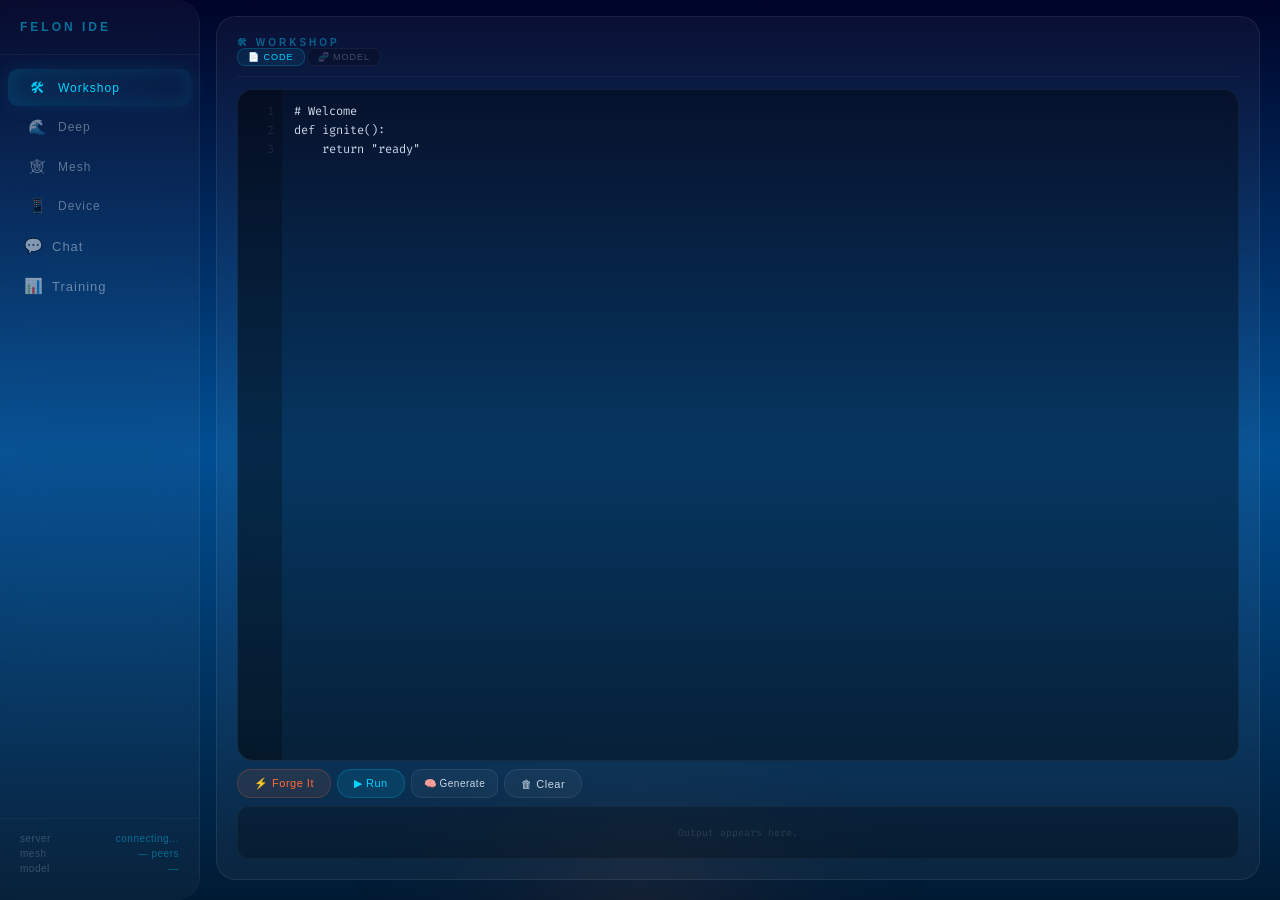
<file: index.html>
<!DOCTYPE html>
<html lang="en">
<head>
<meta charset="UTF-8">
<meta name="viewport" content="width=device-width, initial-scale=1.0">
<title>FELON IDE</title>
<link rel="stylesheet" href="style.css">
<link href="https://fonts.googleapis.com/css2?family=Fira+Code:wght@300;400;500&display=swap" rel="stylesheet">
</head>
<body>

<div id="splash">
    <div class="splash-bg"></div>
    <div class="splash-stars"></div>
    <div class="splash-logo-container">
        <div class="splash-title">FELON IDE</div>
        <div class="splash-sub">U N I V E R S A L &nbsp; M O D E L &nbsp; P L A T F O R M</div>
    </div>
</div>

<div id="app">
    <aside id="sidebar">
        <div class="sidebar-logo-area">
            <span class="sidebar-brand-text">FELON IDE</span>
        </div>

        <button class="sidebar-tab active" data-panel="workshop">
            <span class="icon">&#x1F6E0;</span> <span>Workshop</span>
        </button>
        <button class="sidebar-tab" data-panel="deep">
            <span class="icon">&#x1F30A;</span> <span>Deep</span>
        </button>
        <button class="sidebar-tab" data-panel="mesh">
            <span class="icon">&#x1F578;</span> <span>Mesh</span>
        </button>
        <button class="sidebar-tab" data-panel="device">
            <span class="icon">&#x1F4F1;</span> <span>Device</span>
        </button>
        <a href="/chat.html" class="sidebar-tab" style="text-decoration:none;display:flex;align-items:center;gap:8px;padding:10px 16px;color:rgba(200,214,229,0.5);font-size:13px;border:none;background:transparent;cursor:pointer;width:100%;">
            <span class="icon">&#x1F4AC;</span> <span>Chat</span>
        </a>
        <a href="/dashboard.html" class="sidebar-tab" style="text-decoration:none;display:flex;align-items:center;gap:8px;padding:10px 16px;color:rgba(200,214,229,0.5);font-size:13px;border:none;background:transparent;cursor:pointer;width:100%;">
            <span class="icon">&#x1F4CA;</span> <span>Training</span>
        </a>

        <div class="sidebar-status">
            <div class="status-row"><span class="label">server</span><span class="value" id="sidebar-engine">connecting...</span></div>
            <div class="status-row"><span class="label">mesh</span><span class="value" id="sidebar-mesh-peers">— peers</span></div>
            <div class="status-row"><span class="label">model</span><span class="value" id="sidebar-model">—</span></div>
        </div>
    </aside>

    <main id="main">
        <!-- Workshop: Code + Models -->
        <section id="panel-workshop" class="panel active">
            <div class="panel-header">
                <span>&#x1F6E0; Workshop</span>
                <div class="workshop-mode-tabs">
                    <button class="workshop-mode-tab active" data-mode="code">&#x1F4C4; Code</button>
                    <button class="workshop-mode-tab" data-mode="model">&#x1F9EC; Model</button>
                </div>
            </div>

            <!-- Code Mode -->
            <div id="workshop-code" class="workshop-mode-content">
                <div class="editor-wrapper">
                    <div id="editor-gutter" class="editor-gutter"><div>1</div></div>
                    <textarea id="code-editor" class="editor-area" placeholder="# Write code. Build anything." spellcheck="false"># Welcome
def ignite():
    return "ready"</textarea>
                </div>
                <div class="editor-actions">
                    <button id="forge-btn" class="btn btn-fire">&#x26A1; Forge It</button>
                    <button id="workshop-run-btn" class="btn btn-primary">&#x25B6; Run</button>
                    <button id="workshop-gen-btn" class="btn btn-small">&#x1F9E0; Generate</button>
                    <button class="btn" onclick="document.getElementById('code-editor').value = ''">&#x1F5D1; Clear</button>
                </div>
                <div class="editor-gen-params" id="editor-gen-params" style="display:none">
                    <input id="gen-prompt" class="model-input" placeholder="Prompt (leave blank to continue from cursor)" style="flex:1">
                    <input id="gen-tokens" class="model-input model-input-sm" placeholder="tokens" value="128" style="width:70px">
                    <input id="gen-temp" class="model-input model-input-sm" placeholder="temp" value="0.7" style="width:60px">
                </div>
                <div id="forge-log" class="forge-log">
                    <div class="forge-log-empty">Output appears here.</div>
                </div>
            </div>

            <!-- Model Mode -->
            <div id="workshop-model" class="workshop-mode-content" style="display:none">
                <div class="model-grid">
                    <div class="model-section" id="model-upload-section">
                        <div class="model-section-title">Load Model</div>
                        <div class="model-field">
                            <span class="model-field-label">Source</span>
                            <select id="model-source" class="model-select">
                                <option value="upload">Upload file</option>
                                <option value="huggingface">Hugging Face</option>
                                <option value="mesh">Mesh network</option>
                            </select>
                        </div>
                        <div id="model-upload-area" class="model-upload-area">
                            <div class="model-upload-zone" id="model-upload-zone">&#x1F4C2; Drop model file here or click to browse</div>
                        </div>
                        <div id="model-hf-area" class="model-hf-area" style="display:none">
                            <div class="model-field">
                                <span class="model-field-label">Model ID</span>
                                <input id="model-hf-id" class="model-input" placeholder="e.g. google/gemma-2-2b-it">
                            </div>
                            <button id="model-load-hf" class="btn btn-primary btn-small">Load</button>
                        </div>
                        <div class="model-loaded" id="model-loaded" style="display:none">
                            <div class="model-loaded-name" id="model-loaded-name">—</div>
                            <button id="model-unload" class="btn btn-small">&#x274C; Unload</button>
                        </div>
                        <hr class="model-divider">
                        <div class="model-field">
                            <span class="model-field-label">Params</span>
                            <div class="model-params-row">
                                <input id="model-lr" class="model-input model-input-sm" placeholder="lr" value="2e-5">
                                <input id="model-epochs" class="model-input model-input-sm" placeholder="epochs" value="3">
                                <input id="model-batch" class="model-input model-input-sm" placeholder="batch" value="8">
                            </div>
                        </div>
                    </div>
                    <div class="model-section" id="model-training-section">
                        <div class="model-section-title">Train / Chain</div>
                        <div class="model-field">
                            <span class="model-field-label">Training data</span>
                            <select id="model-data-source" class="model-select">
                                <option value="workshop">Workshop code</option>
                                <option value="file">Upload file</option>
                                <option value="mesh">Mesh dataset</option>
                            </select>
                        </div>
                        <div class="model-actions">
                            <button id="model-train-btn" class="btn btn-fire btn-small">&#x26A1; Train</button>
                            <button id="model-finetune-btn" class="btn btn-primary btn-small">&#x1F9EC; Fine-tune</button>
                            <button id="model-distill-btn" class="btn btn-small">&#x1F4A1; Distill</button>
                            <button id="model-breakdown-btn" class="btn btn-small">&#x1F50D; Analyze</button>
                        </div>
                        <div class="model-field" style="margin-top:8px">
                            <span class="model-field-label">Chain: Teacher &#x2192; Student</span>
                            <div class="model-chain-row">
                                <input id="model-teacher" class="model-input model-input-sm" placeholder="teacher model">
                                <span style="color:rgba(200,214,229,0.3)">&#x2192;</span>
                                <input id="model-student" class="model-input model-input-sm" placeholder="student model">
                            </div>
                            <button id="model-chain-btn" class="btn btn-small" style="margin-top:4px">&#x1F517; Chain Train</button>
                        </div>
                    </div>
                    <div class="model-section model-log-section" id="model-log-section">
                        <div class="model-section-title">Training Log</div>
                        <div id="model-log" class="model-log">
                            <div class="model-log-empty">Load a model and start training.</div>
                        </div>
                    </div>
                </div>
            </div>
        </section>

        <!-- Deep: Terminal / Chat -->
        <section id="panel-deep" class="panel">
            <div class="panel-header">&#x1F30A; Deep — Terminal &amp; Chat</div>
            <div class="terminal-wrapper">
                <div id="terminal-output"></div>
                <div class="terminal-input-line">
                    <span class="terminal-prompt">></span>
                    <input id="terminal-input" class="terminal-input" placeholder="Type a command or message..." spellcheck="false" autofocus>
                </div>
            </div>
            <div class="deep-quick-actions">
                <button class="btn btn-small deep-quick" data-cmd="help">&#x2753; Help</button>
                <button class="btn btn-small deep-quick" data-cmd="stats">&#x1F4CA; Stats</button>
                <button class="btn btn-small deep-quick" data-cmd="rabbit">&#x1F430; Rabbit</button>
                <button class="btn btn-small deep-quick" data-cmd="build">&#x1F525; Build</button>
                <button class="btn btn-small deep-quick" data-cmd="test">&#x2705; Test</button>
                <button class="btn btn-small deep-quick" data-cmd="mesh search">&#x1F578; Search Mesh</button>
            </div>
        </section>

        <!-- Mesh: P2P Network -->
        <section id="panel-mesh" class="panel">
            <div class="panel-header">&#x1F578; Mesh — Decentralized P2P Network</div>
            <div class="mesh-grid">
                <div class="mesh-section" id="mesh-identity">
                    <div class="mesh-section-title">Node</div>
                    <div class="mesh-id-row"><span class="mesh-id-label">ID</span><span class="mesh-id-value" id="mesh-node-id">initializing...</span></div>
                    <div class="mesh-id-row"><span class="mesh-id-label">key</span><span class="mesh-id-value mesh-key" id="mesh-pubkey">—</span></div>
                    <div class="mesh-id-row"><span class="mesh-id-label">peers</span><span class="mesh-id-value" id="mesh-peers">0</span></div>
                    <div class="mesh-status-badge">&#x25CF; Online</div>
                    <hr class="mesh-divider">
                    <div class="mesh-repo-actions">
                        <button id="mesh-init-btn" class="btn btn-small mesh-action">&#x1F4C1; Init</button>
                        <button id="mesh-publish-btn" class="btn btn-small btn-primary mesh-action">&#x1F4E4; Publish</button>
                        <button id="mesh-clone-btn" class="btn btn-small mesh-action">&#x1F4E5; Clone</button>
                    </div>
                    <div id="mesh-repo-input-area" class="mesh-repo-input-area" style="display:none">
                        <input id="mesh-repo-input" class="mesh-input" placeholder="repo name or node/repo">
                        <button id="mesh-repo-confirm" class="btn btn-small btn-primary">Go</button>
                    </div>
                </div>
                <div class="mesh-section mesh-feed-section" id="mesh-feed-section">
                    <div class="mesh-section-title">Network Feed</div>
                    <div id="mesh-feed" class="mesh-feed">
                        <div class="mesh-feed-empty">No peers yet — repos appear here.</div>
                    </div>
                </div>
            </div>
        </section>

        <!-- Device: Android APK Builder + Voice Assistant -->
        <section id="panel-device" class="panel">
            <div class="panel-header">&#x1F4F1; Device — Android + Voice Assistant</div>
            <div class="device-tabs">
                <button class="device-tab active" data-device-tab="android">&#x1F916; Android</button>
                <button class="device-tab" data-device-tab="voice">&#x1F50A; Voice</button>
            </div>
            <!-- Android Tab -->
            <div id="device-tab-android" class="device-tab-content">
                <div class="device-grid">
                    <div class="device-section" id="device-env">
                        <div class="device-section-title">Environment</div>
                        <div class="device-row"><span class="device-label">SDK</span><span class="device-value" id="device-sdk">checking...</span></div>
                        <div class="device-row"><span class="device-label">ADB</span><span class="device-value" id="device-adb">checking...</span></div>
                        <div class="device-row"><span class="device-label">Gradle</span><span class="device-value" id="device-gradle">checking...</span></div>
                        <div class="device-row"><span class="device-label">Devices</span><span class="device-value" id="device-devices">0</span></div>
                    </div>
                    <div class="device-section" id="device-config">
                        <div class="device-section-title">App Config</div>
                        <div class="device-field"><span class="device-field-label">App Name</span><input id="device-app-name" class="device-input" value="FelonApp"></div>
                        <div class="device-field"><span class="device-field-label">Package</span><input id="device-package" class="device-input" value="com.felon.app"></div>
                        <div class="device-field"><span class="device-field-label">Activity</span><input id="device-activity" class="device-input" value="MainActivity"></div>
                    </div>
                    <div class="device-section" id="device-actions-panel">
                        <div class="device-section-title">Actions</div>
                        <div class="device-button-grid">
                            <button id="device-gen-btn" class="btn device-btn">&#x1F4C2; Generate</button>
                            <button id="device-build-btn" class="btn btn-fire device-btn">&#x1F525; Build APK</button>
                            <button id="device-verify-btn" class="btn device-btn" disabled>&#x1F50D; Verify</button>
                            <button id="device-install-btn" class="btn btn-primary device-btn" disabled>&#x1F4E4; Install</button>
                            <button id="device-run-btn" class="btn device-btn" disabled>&#x25B6; Run</button>
                        </div>
                    </div>
                    <div class="device-section" id="device-output-panel">
                        <div class="device-section-title">Output</div>
                        <div id="device-output" class="device-output">
                            <div class="device-output-empty">Build output appears here.</div>
                        </div>
                        <div id="device-verify-output" class="device-verify-output"></div>
                    </div>
                </div>
            </div>
            <!-- Voice Assistant Tab -->
            <div id="device-tab-voice" class="device-tab-content" style="display:none">
                <div class="voice-grid">
                    <div class="voice-section" id="voice-status-section">
                        <div class="voice-section-title">Voice Engine</div>
                        <div class="voice-row"><span class="voice-label">STT (Whisper)</span><span class="voice-value" id="voice-stt">checking...</span></div>
                        <div class="voice-row"><span class="voice-label">TTS (Piper)</span><span class="voice-value" id="voice-tts">checking...</span></div>
                        <div class="voice-row"><span class="voice-label">Wake Word</span><span class="voice-value" id="voice-wake">—</span></div>
                        <div class="voice-row"><span class="voice-label">Intents</span><span class="voice-value" id="voice-intents">0</span></div>
                    </div>
                    <div class="voice-section" id="voice-command-section">
                        <div class="voice-section-title">Test Voice Command</div>
                        <div class="voice-input-row">
                            <input id="voice-text-input" class="voice-input" placeholder="Type a voice command..." spellcheck="false">
                            <button id="voice-send-btn" class="btn btn-primary">&#x1F50A; Send</button>
                        </div>
                        <div class="voice-intent-display" id="voice-intent-display">
                            <span class="voice-intent-label">Intent: </span><span class="voice-intent-value" id="voice-intent-value">—</span>
                        </div>
                        <div id="voice-response" class="voice-response">
                            <div class="voice-response-empty">Command response appears here.</div>
                        </div>
                    </div>
                    <div class="voice-section" id="voice-architecture-section">
                        <div class="voice-section-title">Architecture</div>
                        <div class="voice-arch-text">
                        <pre>User &#x2192; [Wake Word] &#x2192; [STT: Whisper] &#x2192; [FELON Core] &#x2192; [TTS: Piper] &#x2192; User
                                        &#x2193;
                                [Q-NFRE Knowledge]
                                        &#x2193;
                                [Nanobot Tools]</pre>
                        </div>
                        <div class="voice-arch-desc">
                            Fully local. No cloud. No telemetry. Runs on Android via Device panel.
                        </div>
                    </div>
                </div>
            </div>
        </section>
    </main>
</div>

<!-- White Rabbit Consent Overlay -->
<div id="rabbit-consent" class="rabbit-consent-overlay">
    <div class="rabbit-consent-card">
        <div class="rabbit-consent-header">
            <div class="rabbit-consent-icon">&#x1F430;</div>
            <div class="rabbit-consent-title">White Rabbit Protocol</div>
            <div class="rabbit-consent-subtitle">Truth-Seeking Engine — For the Ghost</div>
        </div>
        <div class="rabbit-consent-body">
            <div class="rabbit-consent-section">
                <div class="rabbit-consent-section-title">What This Is</div>
                <div class="rabbit-consent-text">
                    White Rabbit is a truth-seeking investigator that traverses the dark web,
                    finding patterns and discrepancies across domains. It connects disclosures,
                    archives, and records to reveal hidden relationships.
                    It is designed to challenge everything you believe.
                </div>
            </div>
            <div class="rabbit-consent-section">
                <div class="rabbit-consent-section-title warning">&#x26A0;&#xFE0F; Not for Everyone</div>
                <div class="rabbit-consent-text warning-text">
                    This mode accesses unfiltered information. It may challenge your worldview
                    and expose things you cannot unsee. You must explicitly consent.
                    This runs for the ghost — the model uses it to question itself.
                </div>
            </div>
        </div>
        <div class="rabbit-consent-footer">
            <label class="rabbit-consent-check-label">
                <input type="checkbox" id="rabbit-consent-check">
                <span>I understand. I want to follow the White Rabbit.</span>
            </label>
            <button id="rabbit-consent-btn" class="btn btn-rabbit" disabled>&#x1F430; Enter the Rabbit Hole</button>
            <button id="rabbit-consent-decline" class="btn">Not for me</button>
        </div>
    </div>
</div>

<script src="app.js"></script>
</body>
</html>
</file>
<file: style.css>
*, *::before, *::after { margin: 0; padding: 0; box-sizing: border-box; }
html, body { height: 100%; overflow: hidden; }

body {
    font-family: 'Segoe UI', -apple-system, BlinkMacSystemFont, sans-serif;
    background: linear-gradient(180deg, #000428 0%, #004e92 50%, #001a33 100%);
    color: #c8d6e5;
    overflow: hidden;
    user-select: none;
}
body::after {
    content: '';
    position: fixed; bottom: -200px; left: 50%; transform: translateX(-50%);
    width: 600px; height: 400px;
    background: radial-gradient(ellipse at center, rgba(255,107,53,0.08) 0%, rgba(255,107,53,0.02) 40%, transparent 70%);
    pointer-events: none; z-index: 0;
}

/* Splash */
#splash {
    position: fixed; inset: 0; z-index: 1000;
    display: flex; flex-direction: column; align-items: center; justify-content: center;
    overflow: hidden;
    animation: splashFade 0.8s ease-out 3.2s forwards;
}
@keyframes splashFade { to { opacity: 0; pointer-events: none; } }
.splash-bg {
    position: absolute; inset: 0;
    background: #000005;
    animation: bgDescent 3s ease-in-out forwards;
}
@keyframes bgDescent {
    0% { background: #000005; }
    25% { background: radial-gradient(ellipse at 50% 30%, #000428, #000005); }
    50% { background: radial-gradient(ellipse at 50% 50%, #001a3a, #000428); }
    75% { background: radial-gradient(ellipse at 50% 50%, #003b6f, #001a3a); }
    100% { background: radial-gradient(ellipse at 50% 60%, #ff6b35 0%, #001a3a 30%, #000428 100%); }
}
.splash-stars { position: absolute; inset: 0; animation: starsFade 1.5s ease-out forwards; }
@keyframes starsFade { to { opacity: 0.2; } }
.splash-logo-container {
    position: relative; z-index: 2;
    animation: logoDescent 2.8s cubic-bezier(0.22, 0.97, 0.36, 1) forwards;
    transform: translateY(-120px); opacity: 0;
}
@keyframes logoDescent {
    0% { transform: translateY(-120px) scale(0.6); opacity: 0; }
    20% { transform: translateY(-40px) scale(0.85); opacity: 0.3; }
    50% { transform: translateY(-10px) scale(0.95); opacity: 0.7; }
    75% { transform: translateY(0) scale(1.05); opacity: 1; }
    100% { transform: translateY(0) scale(1); opacity: 1; }
}
.splash-logo-img {
    width: clamp(100px, 20vw, 180px);
    filter: drop-shadow(0 0 30px rgba(0,212,255,0.3));
    animation: logoGlowPulse 2s ease-in-out infinite 1.5s;
}
@keyframes logoGlowPulse {
    0%, 100% { filter: drop-shadow(0 0 20px rgba(0,212,255,0.3)) brightness(1); }
    50% { filter: drop-shadow(0 0 40px rgba(255,51,102,0.4)) brightness(1.2); }
}
.splash-title {
    font-size: clamp(1.8rem, 6vw, 3.5rem);
    font-weight: 100; letter-spacing: 16px;
    color: transparent;
    background: linear-gradient(135deg, #00d4ff 0%, #ffffff 50%, #ff6b35 100%);
    -webkit-background-clip: text; background-clip: text;
    margin-top: 16px;
    opacity: 0;
    animation: titleReveal 0.6s ease-out 1.8s forwards;
}
@keyframes titleReveal { to { opacity: 1; } }
.splash-sub {
    font-size: clamp(0.5rem, 1.2vw, 0.85rem);
    font-weight: 200; letter-spacing: 8px;
    color: rgba(0, 212, 255, 0.4);
    margin-top: 8px;
    opacity: 0;
    animation: titleReveal 0.6s ease-out 2.2s forwards;
}
.splash-particle {
    position: absolute; border-radius: 50%;
    background: #00d4ff;
    animation: particleStreak 2.5s ease-in infinite;
}
@keyframes particleStreak {
    0% { transform: translateY(-20px) scale(1); opacity: 0; }
    20% { opacity: 0.6; }
    80% { opacity: 0.2; }
    100% { transform: translateY(100vh) scale(0); opacity: 0; }
}

/* Bubbles */
.bubble {
    position: fixed; border-radius: 50%; pointer-events: none; z-index: 0;
    background: radial-gradient(circle at 30% 30%, rgba(0,212,255,0.08), transparent 70%);
    animation: floatUp linear infinite;
}
@keyframes floatUp {
    0% { transform: translateY(0) scale(1); opacity: 0; }
    10% { opacity: 0.4; }
    90% { opacity: 0.1; }
    100% { transform: translateY(-100vh) scale(0.3); opacity: 0; }
}

/* Layout */
#app {
    position: fixed; inset: 0; z-index: 1;
    display: flex;
    opacity: 0;
    animation: appFadeIn 0.8s ease-out 3.2s forwards;
}
@keyframes appFadeIn { to { opacity: 1; } }

/* Sidebar */
#sidebar {
    width: 200px; min-width: 200px;
    display: flex; flex-direction: column;
    background: rgba(255,255,255,0.03);
    backdrop-filter: blur(20px);
    -webkit-backdrop-filter: blur(20px);
    border-right: 1px solid rgba(255,255,255,0.06);
    border-radius: 0 24px 24px 0;
    padding: 20px 0 12px;
    gap: 2px;
    z-index: 2;
}
.sidebar-logo-area {
    display: flex; align-items: center; gap: 12px;
    padding: 0 20px 20px;
    border-bottom: 1px solid rgba(255,255,255,0.05);
    margin-bottom: 12px;
}
.sidebar-logo-mini { width: 32px; height: 38px; animation: heartbeat 3s ease-in-out infinite; }
@keyframes heartbeat {
    0%, 100% { transform: scale(1); }
    15% { transform: scale(1.08); }
    30% { transform: scale(1); }
    45% { transform: scale(1.05); }
    60% { transform: scale(1); }
}
.sidebar-brand-text { font-size: 12px; font-weight: 600; letter-spacing: 3px; color: rgba(0,212,255,0.5); }

.sidebar-tab {
    display: flex; align-items: center; gap: 10px;
    padding: 10px 20px;
    cursor: pointer;
    font-size: 12px; font-weight: 300; letter-spacing: 1px;
    color: rgba(200,214,229,0.45);
    border: none; background: none;
    transition: all 0.2s ease;
    border-radius: 10px;
    margin: 0 8px;
    text-align: left;
}
.sidebar-tab:hover {
    color: rgba(200,214,229,0.8);
    background: rgba(255,255,255,0.03);
    box-shadow: 0 0 20px rgba(0,212,255,0.15);
}
.sidebar-tab.active {
    color: #00d4ff;
    background: linear-gradient(135deg, rgba(0,212,255,0.1), rgba(0,212,255,0.02));
    box-shadow: inset 0 0 20px rgba(0,212,255,0.1), 0 0 20px rgba(0,212,255,0.1);
}
.sidebar-tab .icon { font-size: 15px; width: 20px; text-align: center; }
.sidebar-status { margin-top: auto; padding: 12px 16px; border-top: 1px solid rgba(255,255,255,0.04); font-size: 10px; }
.status-row { display: flex; justify-content: space-between; padding: 2px 4px; color: rgba(200,214,229,0.25); letter-spacing: 0.5px; }
.status-row .value { color: rgba(0,212,255,0.4); }

/* Main */
#main { flex: 1; display: flex; flex-direction: column; padding: 16px 20px 20px 16px; overflow: hidden; min-width: 0; }
.panel {
    display: none;
    flex-direction: column;
    height: 100%;
    background: rgba(255,255,255,0.04);
    backdrop-filter: blur(16px);
    -webkit-backdrop-filter: blur(16px);
    border-radius: 20px;
    border: 1px solid rgba(255,255,255,0.08);
    padding: 20px;
    overflow: hidden;
    animation: fadeSlideIn 0.4s ease-out;
}
@keyframes fadeSlideIn { from { opacity: 0; transform: translateY(8px); } to { opacity: 1; transform: translateY(0); } }
.panel.active { display: flex; }

.panel-header {
    font-size: 10px; font-weight: 600; letter-spacing: 3px; text-transform: uppercase;
    color: rgba(0,212,255,0.4);
    margin-bottom: 12px;
    padding-bottom: 10px;
    border-bottom: 1px solid rgba(255,255,255,0.04);
    flex-shrink: 0;
}

/* ── Workshop ── */
.editor-wrapper { flex: 1; display: flex; background: rgba(0,0,0,0.35); border-radius: 16px; overflow: hidden; border: 1px solid rgba(255,255,255,0.05); min-height: 0; }
.editor-gutter { width: 44px; min-width: 44px; background: rgba(0,0,0,0.25); padding: 12px 8px; text-align: right; font-family: 'Fira Code', monospace; font-size: 12px; line-height: 1.6; color: rgba(255,255,255,0.1); user-select: none; overflow: hidden; }
.editor-area { flex: 1; background: transparent; border: none; outline: none; padding: 12px; font-family: 'Fira Code', monospace; font-size: 12px; line-height: 1.6; color: #c8d6e5; resize: none; tab-size: 4; caret-color: #00d4ff; }
.editor-area::placeholder { color: rgba(255,255,255,0.08); }

.editor-actions { display: flex; gap: 6px; margin-top: 8px; flex-shrink: 0; }
.btn {
    padding: 7px 16px;
    border: 1px solid rgba(255,255,255,0.08);
    border-radius: 14px;
    background: rgba(255,255,255,0.04);
    color: #c8d6e5;
    font-size: 11px; font-weight: 400; letter-spacing: 0.5px;
    cursor: pointer;
    transition: all 0.2s ease;
}
.btn:hover { background: rgba(255,255,255,0.08); border-color: rgba(0,212,255,0.2); }
.btn-primary { background: rgba(0,212,255,0.1); border-color: rgba(0,212,255,0.2); color: #00d4ff; }
.btn-primary:hover { background: rgba(0,212,255,0.2); }
.btn-fire { background: rgba(255,107,53,0.1); border-color: rgba(255,107,53,0.2); color: #ff6b35; }
.btn-fire:hover { background: rgba(255,107,53,0.2); box-shadow: 0 4px 20px rgba(255,107,53,0.15); transform: translateY(-1px); }
.btn-small { padding: 5px 12px; font-size: 10px; border-radius: 10px; }

.forge-log {
    margin-top: 8px;
    background: rgba(0,0,0,0.25);
    border-radius: 12px;
    padding: 10px;
    font-family: 'Fira Code', monospace;
    font-size: 11px; line-height: 1.5;
    max-height: 120px;
    overflow-y: auto;
    border: 1px solid rgba(255,255,255,0.04);
    flex-shrink: 0;
}
.forge-log::-webkit-scrollbar { width: 4px; }
.forge-log::-webkit-scrollbar-track { background: transparent; }
.forge-log::-webkit-scrollbar-thumb { background: rgba(0,212,255,0.15); border-radius: 8px; }
.forge-log-empty { color: rgba(200,214,229,0.15); text-align: center; padding: 8px; font-size: 10px; }
.forge-line { color: rgba(200,214,229,0.6); padding: 1px 0; white-space: pre-wrap; word-break: break-all; }
.forge-line.success { color: #00ff88; }
.forge-line.error { color: #ff3366; }
.forge-line.info { color: rgba(0,212,255,0.5); }

/* ── Deep ── */
.terminal-wrapper {
    flex: 1;
    background: rgba(0,0,0,0.5);
    border-radius: 16px;
    padding: 14px;
    font-family: 'Fira Code', 'Cascadia Code', monospace;
    font-size: 12px; line-height: 1.6;
    overflow-y: auto;
    border: 1px solid rgba(255,255,255,0.04);
    display: flex; flex-direction: column;
    min-height: 0;
}
.terminal-wrapper::-webkit-scrollbar { width: 4px; }
.terminal-wrapper::-webkit-scrollbar-track { background: transparent; }
.terminal-wrapper::-webkit-scrollbar-thumb { background: rgba(0,255,136,0.15); border-radius: 8px; }
#terminal-output { flex: 1; overflow-y: auto; min-height: 0; }
.terminal-line { color: rgba(0,255,136,0.7); word-break: break-all; padding: 1px 0; font-size: 12px; }
.terminal-line.prompt { color: #00ff88; }
.terminal-line.error { color: #ff3366; }
.terminal-line.info { color: rgba(200,214,229,0.4); }
.terminal-line.chimera { color: #00d4ff; }
.terminal-line.forge { color: #ff6b35; }
.terminal-line.rabbit { color: #ffffff; }
.terminal-line.dream { color: #c084fc; }
.terminal-line.test { color: #00ff88; }
.terminal-line.psycho-manifesto { color: #ff3366; font-weight: 600; font-size: 13px; letter-spacing: 1px; text-shadow: 0 0 20px rgba(255,51,102,0.3); }
.terminal-line.psycho-banner { color: #ff3366; font-weight: 700; font-size: 12px; letter-spacing: 2px; text-shadow: 0 0 30px rgba(255,51,102,0.4); }
.terminal-line.psycho-summary { color: #ff6b35; font-weight: 600; font-size: 11px; letter-spacing: 1px; text-shadow: 0 0 20px rgba(255,107,53,0.3); }

.terminal-input-line {
    display: flex; align-items: center; gap: 8px;
    margin-top: 6px; padding-top: 6px;
    border-top: 1px solid rgba(255,255,255,0.03);
    flex-shrink: 0;
}
.terminal-prompt { color: #00ff88; font-size: 12px; white-space: nowrap; }
.terminal-input {
    flex: 1;
    background: transparent; border: none; outline: none;
    color: #00ff88;
    font-family: 'Fira Code', monospace;
    font-size: 12px;
    caret-color: #00ff88;
}
.terminal-input::placeholder { color: rgba(0,255,136,0.12); }

.deep-quick-actions {
    display: flex; gap: 4px; margin-top: 8px; flex-wrap: wrap; flex-shrink: 0;
}
.deep-quick {
    background: rgba(0,212,255,0.06);
    border-color: rgba(0,212,255,0.1);
    color: rgba(0,212,255,0.5);
    font-size: 9px;
    letter-spacing: 0.5px;
}
.deep-quick:hover {
    background: rgba(0,212,255,0.12);
    color: #00d4ff;
}

/* ── Mesh ── */
.mesh-grid { flex: 1; display: grid; grid-template-columns: 1fr 1.5fr; gap: 12px; overflow: hidden; min-height: 0; }
.mesh-section { background: rgba(0,0,0,0.2); border-radius: 16px; padding: 16px; border: 1px solid rgba(255,255,255,0.04); overflow-y: auto; }
.mesh-section::-webkit-scrollbar { width: 4px; }
.mesh-section::-webkit-scrollbar-track { background: transparent; }
.mesh-section::-webkit-scrollbar-thumb { background: rgba(0,212,255,0.15); border-radius: 8px; }
.mesh-section-title { font-size: 9px; font-weight: 600; letter-spacing: 2px; text-transform: uppercase; color: rgba(0,212,255,0.3); margin-bottom: 10px; padding-bottom: 6px; border-bottom: 1px solid rgba(255,255,255,0.04); }
.mesh-feed-section { display: flex; flex-direction: column; }
.mesh-feed { flex: 1; overflow-y: auto; min-height: 0; }
.mesh-id-row { display: flex; justify-content: space-between; padding: 3px 0; font-size: 11px; border-bottom: 1px solid rgba(255,255,255,0.02); }
.mesh-id-label { color: rgba(200,214,229,0.35); font-weight: 300; letter-spacing: 1px; }
.mesh-id-value { color: #c8d6e5; font-family: 'Fira Code', monospace; font-size: 10px; }
.mesh-key { color: rgba(0,212,255,0.4); font-size: 9px; }
.mesh-status-badge { margin-top: 8px; font-size: 9px; letter-spacing: 2px; color: #00ff88; text-align: center; padding: 5px; border-radius: 10px; background: rgba(0,255,136,0.06); border: 1px solid rgba(0,255,136,0.12); }
.mesh-divider { border: none; border-top: 1px solid rgba(255,255,255,0.04); margin: 10px 0; }
.mesh-repo-actions { display: flex; gap: 4px; margin-top: 8px; flex-wrap: wrap; }
.mesh-action { flex: 1; min-width: 60px; text-align: center; }
.mesh-repo-input-area { display: flex; gap: 4px; margin-top: 6px; }
.mesh-input { flex: 1; padding: 5px 8px; background: rgba(0,0,0,0.35); border: 1px solid rgba(255,255,255,0.08); border-radius: 8px; color: #c8d6e5; font-family: 'Fira Code', monospace; font-size: 10px; outline: none; }
.mesh-input:focus { border-color: rgba(0,212,255,0.3); }

.mesh-feed-empty { display: flex; align-items: center; justify-content: center; height: 100%; font-size: 11px; font-weight: 200; color: rgba(200,214,229,0.15); text-align: center; padding: 20px; letter-spacing: 0.5px; line-height: 1.6; }
.mesh-feed-item { padding: 8px 10px; border-radius: 10px; background: rgba(255,255,255,0.02); border: 1px solid rgba(255,255,255,0.03); margin-bottom: 4px; transition: all 0.2s; cursor: pointer; }
.mesh-feed-item:hover { background: rgba(0,212,255,0.04); border-color: rgba(0,212,255,0.1); }
.mesh-feed-item-header { display: flex; justify-content: space-between; align-items: center; margin-bottom: 2px; }
.mesh-feed-item-name { font-size: 11px; font-weight: 400; color: #c8d6e5; }
.mesh-feed-item-node { font-size: 8px; font-family: 'Fira Code', monospace; color: rgba(0,212,255,0.3); }
.mesh-feed-item-meta { display: flex; gap: 10px; font-size: 9px; color: rgba(200,214,229,0.3); }

/* ── Device ── */
.device-grid { flex: 1; display: grid; grid-template-columns: 1fr 1.2fr; grid-template-rows: auto auto; gap: 10px; overflow: hidden; min-height: 0; }
.device-section { background: rgba(0,0,0,0.2); border-radius: 16px; padding: 14px; border: 1px solid rgba(255,255,255,0.04); overflow-y: auto; }
.device-section::-webkit-scrollbar { width: 4px; }
.device-section::-webkit-scrollbar-track { background: transparent; }
.device-section::-webkit-scrollbar-thumb { background: rgba(0,212,255,0.15); border-radius: 8px; }
.device-section-title { font-size: 9px; font-weight: 600; letter-spacing: 2px; text-transform: uppercase; color: rgba(0,212,255,0.3); margin-bottom: 10px; padding-bottom: 6px; border-bottom: 1px solid rgba(255,255,255,0.04); }
#device-env { grid-column: 1; grid-row: 1; }
#device-config { grid-column: 2; grid-row: 1; }
#device-actions-panel { grid-column: 1; grid-row: 2; }
#device-output-panel { grid-column: 2; grid-row: 2; }

.device-row { display: flex; justify-content: space-between; padding: 3px 0; font-size: 11px; border-bottom: 1px solid rgba(255,255,255,0.02); }
.device-label { color: rgba(200,214,229,0.35); font-weight: 300; letter-spacing: 1px; }
.device-value { color: #c8d6e5; font-family: 'Fira Code', monospace; font-size: 10px; }
.device-value.good { color: #00ff88; }
.device-value.bad { color: #ff3366; }
.device-field { margin-bottom: 6px; }
.device-field-label { display: block; font-size: 9px; font-weight: 300; letter-spacing: 1px; color: rgba(200,214,229,0.35); margin-bottom: 3px; }
.device-input { width: 100%; padding: 5px 8px; background: rgba(0,0,0,0.35); border: 1px solid rgba(255,255,255,0.08); border-radius: 8px; color: #c8d6e5; font-family: 'Fira Code', monospace; font-size: 11px; outline: none; transition: border-color 0.2s; }
.device-input:focus { border-color: rgba(0,212,255,0.3); }

.device-button-grid { display: grid; grid-template-columns: 1fr 1fr; gap: 6px; }
.device-btn { padding: 8px 10px; font-size: 10px; text-align: center; }
.device-btn:disabled { opacity: 0.3; cursor: not-allowed; }

.device-output { flex: 1; margin-top: 6px; background: rgba(0,0,0,0.3); border-radius: 10px; padding: 10px; font-family: 'Fira Code', monospace; font-size: 10px; line-height: 1.5; overflow-y: auto; min-height: 60px; border: 1px solid rgba(255,255,255,0.04); }
.device-output::-webkit-scrollbar { width: 4px; }
.device-output::-webkit-scrollbar-track { background: transparent; }
.device-output::-webkit-scrollbar-thumb { background: rgba(0,212,255,0.15); border-radius: 8px; }
.device-output-empty { color: rgba(200,214,229,0.15); text-align: center; padding: 12px; font-size: 10px; }
.device-output-line { color: rgba(200,214,229,0.6); padding: 1px 0; white-space: pre-wrap; word-break: break-all; }
.device-output-line.success { color: #00ff88; }
.device-output-line.error { color: #ff3366; }
.device-output-line.info { color: rgba(0,212,255,0.5); }
.device-verify-output { margin-top: 6px; font-family: 'Fira Code', monospace; font-size: 9px; color: rgba(200,214,229,0.4); line-height: 1.4; white-space: pre-wrap; }

/* ── Workshop: Code/Model Toggle ── */
.workshop-mode-tabs { display: flex; gap: 2px; margin-left: auto; }
.workshop-mode-tab {
    padding: 3px 10px;
    font-size: 9px; letter-spacing: 1px; text-transform: uppercase;
    border: 1px solid rgba(255,255,255,0.06);
    border-radius: 8px;
    background: rgba(0,0,0,0.2);
    color: rgba(200,214,229,0.3);
    cursor: pointer;
    transition: all 0.2s;
}
.workshop-mode-tab:hover { color: rgba(200,214,229,0.6); border-color: rgba(0,212,255,0.2); }
.workshop-mode-tab.active {
    color: #00d4ff;
    background: rgba(0,212,255,0.08);
    border-color: rgba(0,212,255,0.2);
}
.workshop-mode-content { display: flex; flex-direction: column; flex: 1; min-height: 0; }

/* ── Model Training ── */
.model-grid { flex: 1; display: grid; grid-template-columns: 1fr 1fr; grid-template-rows: auto 1fr; gap: 10px; overflow: hidden; min-height: 0; }
.model-section { background: rgba(0,0,0,0.2); border-radius: 14px; padding: 14px; border: 1px solid rgba(255,255,255,0.04); overflow-y: auto; display: flex; flex-direction: column; }
.model-section::-webkit-scrollbar { width: 4px; }
.model-section::-webkit-scrollbar-track { background: transparent; }
.model-section::-webkit-scrollbar-thumb { background: rgba(0,212,255,0.15); border-radius: 8px; }
.model-section-title { font-size: 9px; font-weight: 600; letter-spacing: 2px; text-transform: uppercase; color: rgba(0,212,255,0.3); margin-bottom: 8px; padding-bottom: 6px; border-bottom: 1px solid rgba(255,255,255,0.04); flex-shrink: 0; }
#model-upload-section { grid-column: 1; grid-row: 1; }
#model-training-section { grid-column: 2; grid-row: 1; }
.model-log-section { grid-column: 1 / 3; grid-row: 2; }

.model-field { margin-bottom: 6px; }
.model-field-label { display: block; font-size: 9px; font-weight: 300; letter-spacing: 1px; color: rgba(200,214,229,0.35); margin-bottom: 3px; }
.model-select {
    width: 100%; padding: 5px 8px;
    background: rgba(0,0,0,0.35);
    border: 1px solid rgba(255,255,255,0.08);
    border-radius: 8px;
    color: #c8d6e5;
    font-family: 'Fira Code', monospace;
    font-size: 10px;
    outline: none;
    cursor: pointer;
}
.model-select:focus { border-color: rgba(0,212,255,0.3); }
.model-select option { background: #001a33; color: #c8d6e5; }

.model-input { width: 100%; padding: 5px 8px; background: rgba(0,0,0,0.35); border: 1px solid rgba(255,255,255,0.08); border-radius: 8px; color: #c8d6e5; font-family: 'Fira Code', monospace; font-size: 10px; outline: none; }
.model-input:focus { border-color: rgba(0,212,255,0.3); }
.model-input-sm { width: auto; min-width: 50px; flex: 1; }
.model-params-row { display: flex; gap: 4px; }
.model-chain-row { display: flex; align-items: center; gap: 4px; }
.model-actions { display: flex; gap: 4px; flex-wrap: wrap; margin-top: 4px; }

.model-upload-area { margin: 6px 0; }
.model-upload-zone {
    padding: 16px;
    border: 1px dashed rgba(255,255,255,0.1);
    border-radius: 10px;
    text-align: center;
    font-size: 10px;
    color: rgba(200,214,229,0.2);
    cursor: pointer;
    transition: all 0.2s;
}
.model-upload-zone:hover { border-color: rgba(0,212,255,0.3); background: rgba(0,212,255,0.03); color: rgba(0,212,255,0.3); }

.model-hf-area { display: flex; gap: 4px; align-items: flex-end; margin: 6px 0; }
.model-hf-area .model-field { flex: 1; margin: 0; }

.model-loaded { display: flex; align-items: center; gap: 8px; margin: 6px 0; padding: 6px 10px; background: rgba(0,255,136,0.04); border: 1px solid rgba(0,255,136,0.1); border-radius: 8px; }
.model-loaded-name { font-size: 11px; font-weight: 400; color: #00ff88; flex: 1; }

.model-divider { border: none; border-top: 1px solid rgba(255,255,255,0.04); margin: 8px 0; }

.model-log { flex: 1; overflow-y: auto; font-family: 'Fira Code', monospace; font-size: 10px; line-height: 1.5; background: rgba(0,0,0,0.2); border-radius: 8px; padding: 8px; }
.model-log-empty { color: rgba(200,214,229,0.12); text-align: center; padding: 16px; font-size: 10px; }
.model-log-line { padding: 1px 4px; color: rgba(200,214,229,0.5); white-space: pre-wrap; word-break: break-all; }
.model-log-line.info { color: rgba(0,212,255,0.5); }
.model-log-line.success { color: #00ff88; }
.model-log-line.error { color: #ff3366; }
.model-log-line.train { color: #ff6b35; }

/* ── White Rabbit Consent ── */
.rabbit-consent-overlay {
    position: fixed; inset: 0; z-index: 9999;
    display: none;
    align-items: center; justify-content: center;
    background: rgba(0,0,10,0.9);
    backdrop-filter: blur(16px);
    -webkit-backdrop-filter: blur(16px);
}
.rabbit-consent-overlay.visible { display: flex; }
.rabbit-consent-card {
    width: min(520px, 90vw);
    max-height: 85vh;
    background: linear-gradient(180deg, rgba(20,0,40,0.95), rgba(0,0,20,0.98));
    border: 1px solid rgba(255,51,102,0.15);
    border-radius: 20px;
    display: flex; flex-direction: column;
    overflow: hidden;
    box-shadow: 0 0 80px rgba(255,51,102,0.08), 0 0 200px rgba(0,0,0,0.5);
}
.rabbit-consent-header {
    text-align: center;
    padding: 24px 24px 16px;
    border-bottom: 1px solid rgba(255,255,255,0.04);
    flex-shrink: 0;
}
.rabbit-consent-icon { font-size: 40px; margin-bottom: 8px; }
.rabbit-consent-title {
    font-size: 18px; font-weight: 200; letter-spacing: 6px;
    color: #ff3366;
}
.rabbit-consent-subtitle {
    font-size: 9px; font-weight: 200; letter-spacing: 4px;
    color: rgba(255,51,102,0.4);
    margin-top: 4px;
}
.rabbit-consent-body {
    flex: 1; overflow-y: auto;
    padding: 16px 24px;
}
.rabbit-consent-body::-webkit-scrollbar { width: 4px; }
.rabbit-consent-body::-webkit-scrollbar-track { background: transparent; }
.rabbit-consent-body::-webkit-scrollbar-thumb { background: rgba(255,51,102,0.15); border-radius: 8px; }
.rabbit-consent-section { margin-bottom: 14px; }
.rabbit-consent-section-title {
    font-size: 10px; font-weight: 600; letter-spacing: 2px; text-transform: uppercase;
    color: rgba(255,51,102,0.5);
    margin-bottom: 6px;
}
.rabbit-consent-section-title.warning { color: #ff6b35; }
.rabbit-consent-text {
    font-size: 11px; line-height: 1.6;
    color: rgba(200,214,229,0.6);
    font-weight: 300;
}
.rabbit-consent-text.warning-text { color: rgba(255,107,53,0.6); }
.rabbit-consent-list { margin-top: 4px; }
.rabbit-consent-item {
    display: flex; align-items: center; gap: 8px;
    padding: 3px 0;
    font-size: 11px; line-height: 1.5;
    color: rgba(200,214,229,0.5);
    font-weight: 300;
}
.rabbit-consent-footer {
    display: flex; flex-direction: column; gap: 8px;
    padding: 16px 24px 20px;
    border-top: 1px solid rgba(255,255,255,0.04);
    flex-shrink: 0;
}
.rabbit-consent-check-label {
    display: flex; align-items: center; gap: 8px;
    font-size: 11px; font-weight: 300;
    color: rgba(200,214,229,0.4);
    cursor: pointer;
}
.rabbit-consent-check-label input[type="checkbox"] {
    appearance: none; width: 14px; height: 14px;
    border: 1px solid rgba(255,255,255,0.15);
    border-radius: 4px;
    background: rgba(0,0,0,0.3);
    cursor: pointer;
    transition: all 0.2s;
}
.rabbit-consent-check-label input[type="checkbox"]:checked {
    background: rgba(255,51,102,0.2);
    border-color: #ff3366;
    box-shadow: 0 0 8px rgba(255,51,102,0.2);
}
.btn-rabbit {
    background: rgba(255,51,102,0.12);
    border-color: rgba(255,51,102,0.25);
    color: #ff3366;
    padding: 10px 24px;
    font-size: 12px;
}
.btn-rabbit:hover:not(:disabled) {
    background: rgba(255,51,102,0.2);
    box-shadow: 0 0 30px rgba(255,51,102,0.2);
}
.btn-rabbit:disabled { opacity: 0.3; cursor: not-allowed; }

::-webkit-scrollbar { width: 4px; }
::-webkit-scrollbar-track { background: transparent; }
::-webkit-scrollbar-thumb { background: rgba(255,255,255,0.06); border-radius: 8px; }

/* Device tabs */
.device-tabs {
    display: flex; gap: 4px; padding: 4px 12px;
    border-bottom: 1px solid rgba(255,255,255,0.04);
}
.device-tab {
    padding: 4px 12px; font-size: 10px; background: transparent;
    border: none; color: rgba(200,214,229,0.4); cursor: pointer;
    border-radius: 4px 4px 0 0; transition: all 0.2s;
}
.device-tab:hover { color: rgba(200,214,229,0.7); background: rgba(255,255,255,0.03); }
.device-tab.active { color: #00d4ff; background: rgba(0,212,255,0.06); }

.device-tab-content { display: flex; flex: 1; overflow: hidden; }
.device-tab-content#device-tab-android { display: flex; }
.device-tab-content#device-tab-voice { display: none; }

/* Voice tab */
.voice-grid {
    display: grid; grid-template-columns: 1fr 1fr;
    grid-template-rows: auto 1fr;
    gap: 8px; padding: 8px; flex: 1; overflow-y: auto;
}
.voice-section {
    background: rgba(255,255,255,0.02);
    border: 1px solid rgba(255,255,255,0.05);
    border-radius: 6px; padding: 10px;
}
.voice-section-title {
    font-size: 10px; text-transform: uppercase; letter-spacing: 1.5px;
    color: rgba(200,214,229,0.5); margin-bottom: 8px;
}
.voice-row { display: flex; justify-content: space-between; padding: 3px 0; font-size: 11px; }
.voice-label { color: rgba(200,214,229,0.5); }
.voice-value { color: rgba(200,214,229,0.7); }
.voice-value.good { color: #00e676; }
.voice-value.bad { color: #ff1744; }
.voice-input-row { display: flex; gap: 6px; }
.voice-input {
    flex: 1; background: rgba(0,0,0,0.3); border: 1px solid rgba(255,255,255,0.08);
    border-radius: 4px; padding: 6px 8px; color: #c8d6e5; font-size: 12px;
    font-family: 'Fira Code', monospace; outline: none;
}
.voice-input:focus { border-color: #00d4ff; }
.voice-intent-display { margin-top: 6px; font-size: 10px; }
.voice-intent-label { color: rgba(200,214,229,0.4); }
.voice-intent-value { color: #00d4ff; text-transform: uppercase; letter-spacing: 1px; }
.voice-response {
    margin-top: 6px; max-height: 80px; overflow-y: auto;
    font-size: 11px; line-height: 1.5;
}
.voice-response-empty { color: rgba(200,214,229,0.2); font-size: 11px; }
.voice-response-line { padding: 2px 0; color: rgba(200,214,229,0.8); }
.voice-response-line.voice-model { color: #00e676; }
.voice-arch-text pre {
    font-family: 'Fira Code', monospace; font-size: 10px; line-height: 1.4;
    color: rgba(200,214,229,0.6);
}
.voice-arch-desc {
    margin-top: 6px; font-size: 10px; color: rgba(200,214,229,0.4);
    font-style: italic;
}
#voice-status-section { grid-column: 1; }
#voice-command-section { grid-column: 2; grid-row: 1 / span 2; display: flex; flex-direction: column; }
#voice-architecture-section { grid-column: 1; }
</file>
